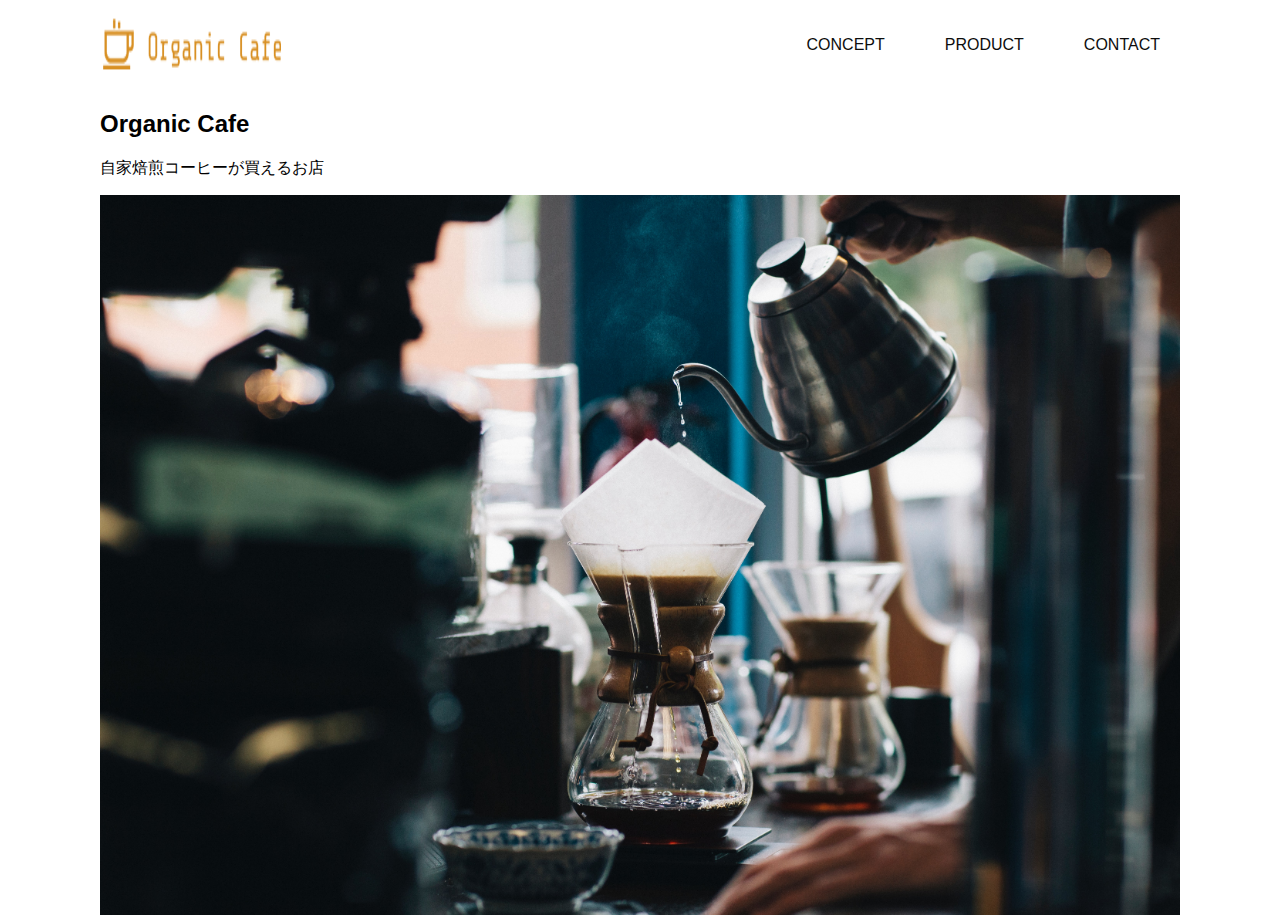
<file: html-css=kadai_013/index.html>
<!DOCTYPE html>
<html>
    <head>
        <title>Organic Cafe</title> 
        <meta charset="utf-8">
        <meta name="description" content="自家焙煎コーヒーが買えるお店です">
         <meta name="viewport" content="width=device-width, initial-scale=1.0">
         <link rel="stylesheet" href="style.css">
    </head>
    <body>
     <header>
        <img src="images\logo.png"alt="カフェのロゴ">
        <nav id="nav-pc">
        <ul>
            <li><a href="concept.html">CONCEPT</a></li>
                    <li><a href="product.html">PRODUCT</a></li>
                    <li><a href="index.html#contact">CONTACT</a></li>    
        </ul>
        </nav>
    
 
 <!--ハンバーガー-->
 <button id="menu-sp" onclick="document.getElementById('nav-sp').style.display = 'block'">
    <img src="images\button-menu.png" alt="ナビゲーションを開く">
     </button>
 <!-- スマホ用ナビゲーション -->
 <div id="nav-sp">
    <button id="close" onclick="document.getElementById('nav-sp').style.display = 'none'">
     <img src="images\button-close.png" alt="ナビゲーションを閉じる">
     </button>

     <nav>
        <ul>
           <li>
        <a id="logo-sp"href="index.html" onclick="document.getElementById('nav-sp').style.display = 'none'"><img src="images/logo-sp.png" alt="トップページに戻る"></a>      
           </li>
                     <li><a class="menu" href="index.html#concept" onclick="document.getElementById('nav-sp').style.display = 'none'">CONCEPT</a></li>
                     <li><a class="menu" href="index.html#product" onclick="document.getElementById('nav-sp').style.display = 'none'">PRODUCT</a></li>
                     <li><a class="menu" href="index.html#contact" onclick="document.getElementById('nav-sp').style.display = 'none'">CONTACT</a></li>
        </ul>
        </nav>
 </div>
 </header>  

 <main>
    <section>
<h2>Organic Cafe</h2>
<p>自家焙煎コーヒーが買えるお店</p>
   
    <img src="images\main-image.jpg"alt="コーヒーを入れる画像">
 </section>
</main>
    </body>


</html>
</file>
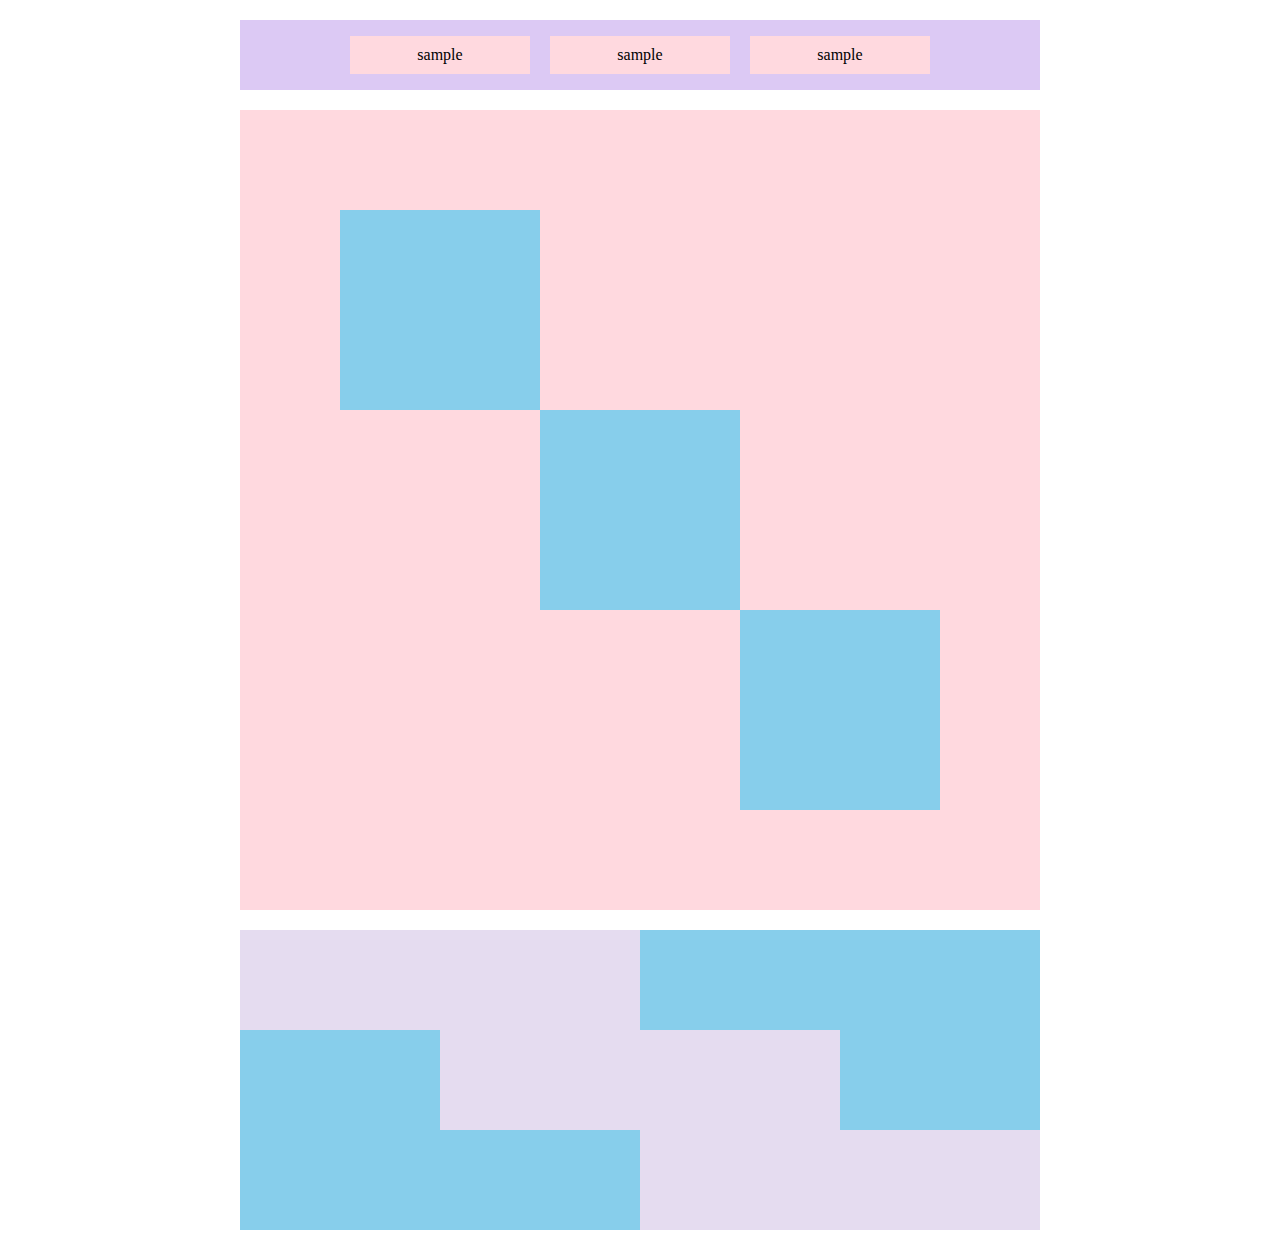
<file: kadai-018/kadai_018.html>
<!DOCTYPE html>
<html>
<head>
    <title>18章課題</title>
<meta name="descripthion" content="このページは18章課題です">
<meta charset="utf=8">
<link rel="stylesheet" href="style.css">
</head>

<body>
    <div id="top">
 <p class="top-child">sample</p>
 <p class="top-child">sample</p>
 <p class="top-child">sample</p>
      
</div>

<div id="middle">
    <div id="middle01"></div>
    <div id="middle02"></div>
    <div id="middle03"></div>
</div>



    <div id="bottom">
     <div id="bottom01"></div>
     <div id="bottom02"></div>
     <div id="bottom03"></div>
    </div>
</body>
</html>
</file>
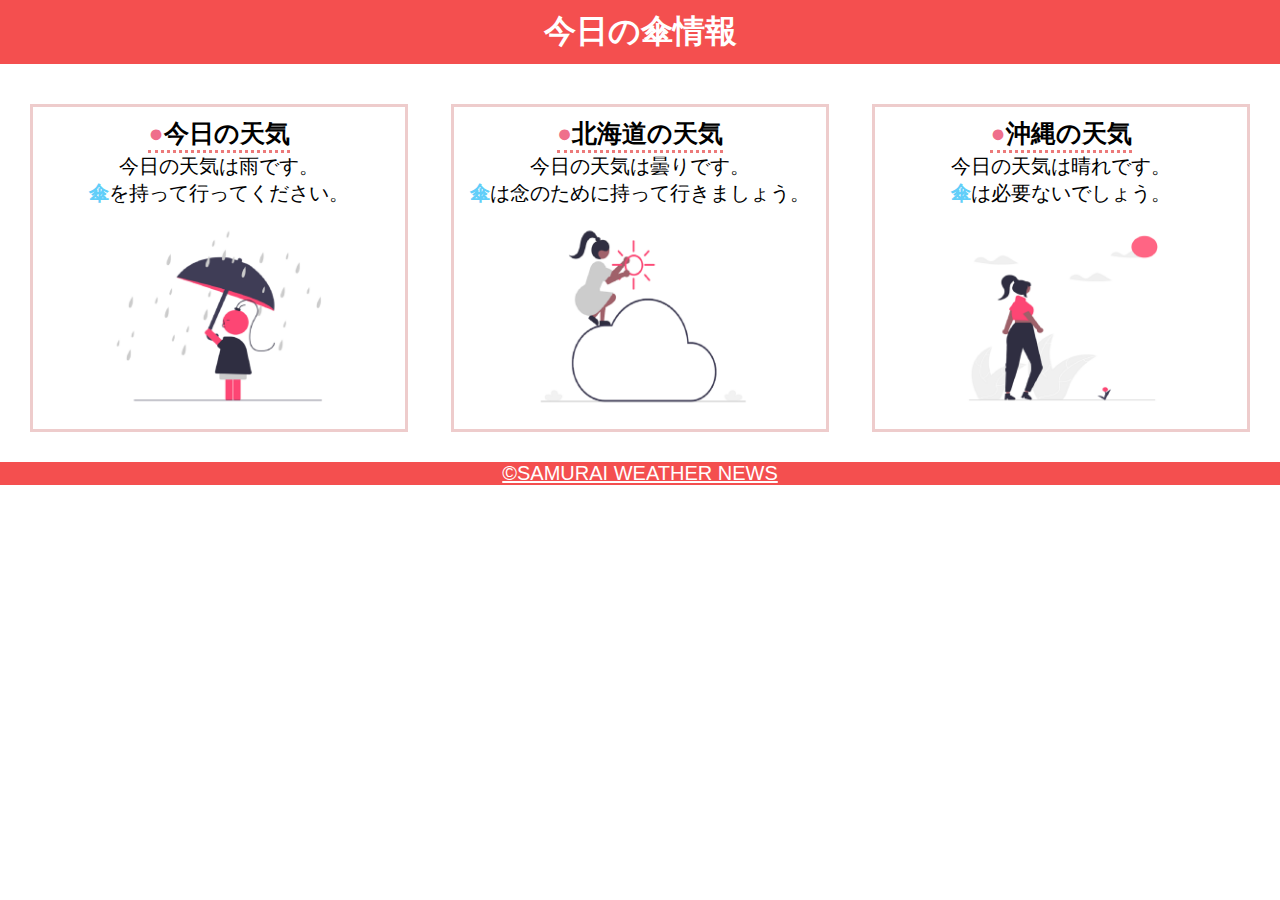
<file: kadai-022/kadai_022.html>
<!DOCTYPE html>
<html lang="ja">
<head>
    <meta charset="UTF-8">
    <title>22章課題です</title>
    <meta name="description" content="このページは22章の課題です。">
    <meta name="viewport" content="width=device-width, initial-scale=1.0">
    <link rel="stylesheet" href="style.css">
</head>
<body>
<header>
    <h1>今日の傘情報</h1>
</header>
<main>
    <div id="parent">
        <div class="contents">
            <h2>今日の天気</h2>
            <p>今日の天気は雨です。</p>
            <p>傘を持って行ってください。</p>
            <img src="images/rainy.png" alt="rainy">
            
        </div>
        <div class="contents">
            <h2>北海道の天気</h2>
            <p>今日の天気は曇りです。</p>
            <p>傘は念のために持って行きましょう。</p>
            <img src="images/cloudy.png" alt="cloudy">
        </div>
        <div class="contents">
            <h2>沖縄の天気</h2>
            <p>今日の天気は晴れです。</p>
            <p>傘は必要ないでしょう。</p>
            <img src="images/sunny.png" alt="sunny">
        </div>
    </div>
</main>
</body>
<footer>
    <a href="https://www.sejuku.net/corp/">&copy;SAMURAI WEATHER NEWS</a>
   


</footer>
</html>
</file>
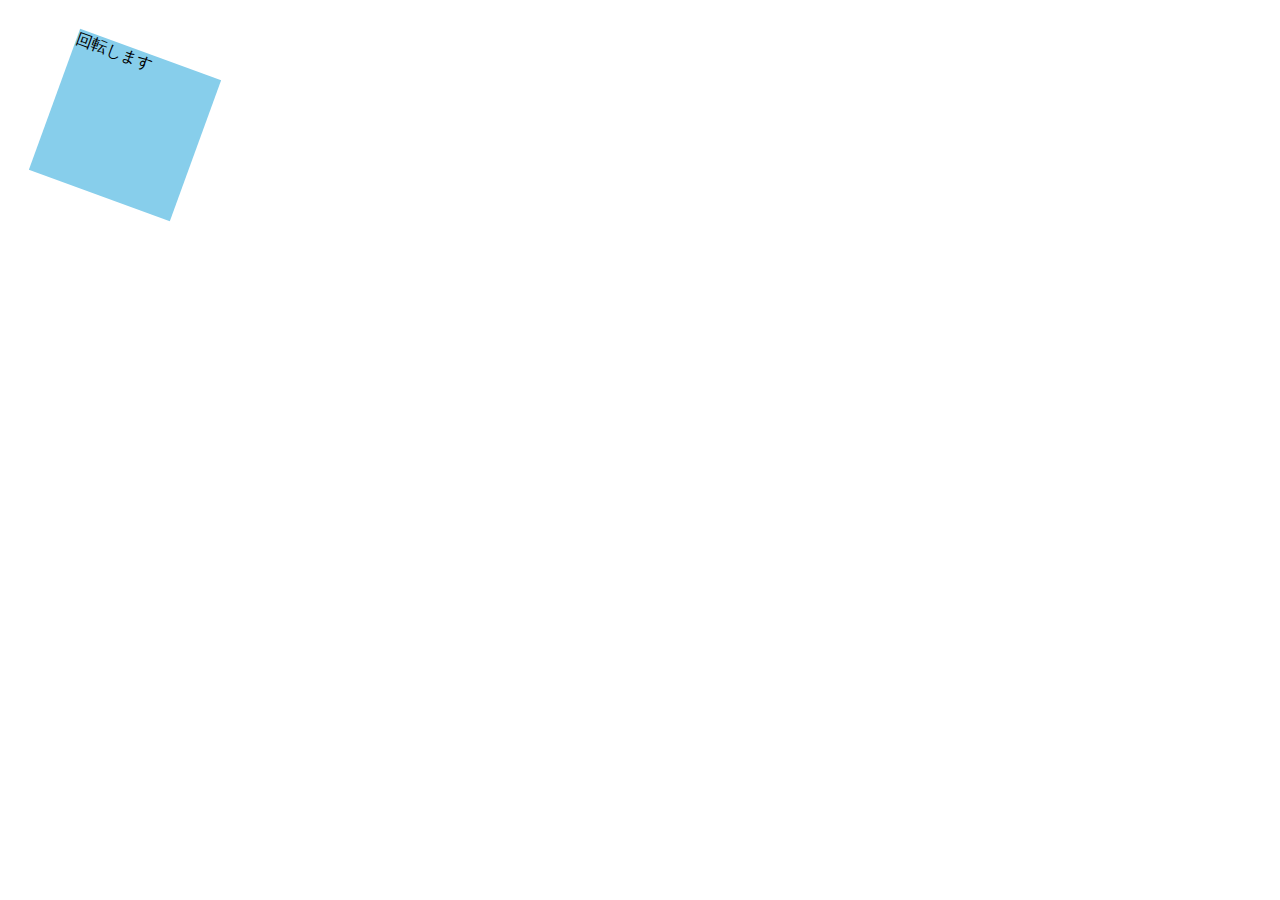
<file: kadai_mdn_css/mdn.html>
<!DOCTYPE html>



<head>
    <style>
        div {
            position: absolute;
            left: 50px;
            top: 50px;
            width: 150px;
            height: 150px;
            background-color: skyblue;
        }
    </style>
    <link rel="stylesheet" href="mdn.css">

</head>

<body>
    <div class="rotated"> 回転します      
    </div>

</body>

</html>
</file>
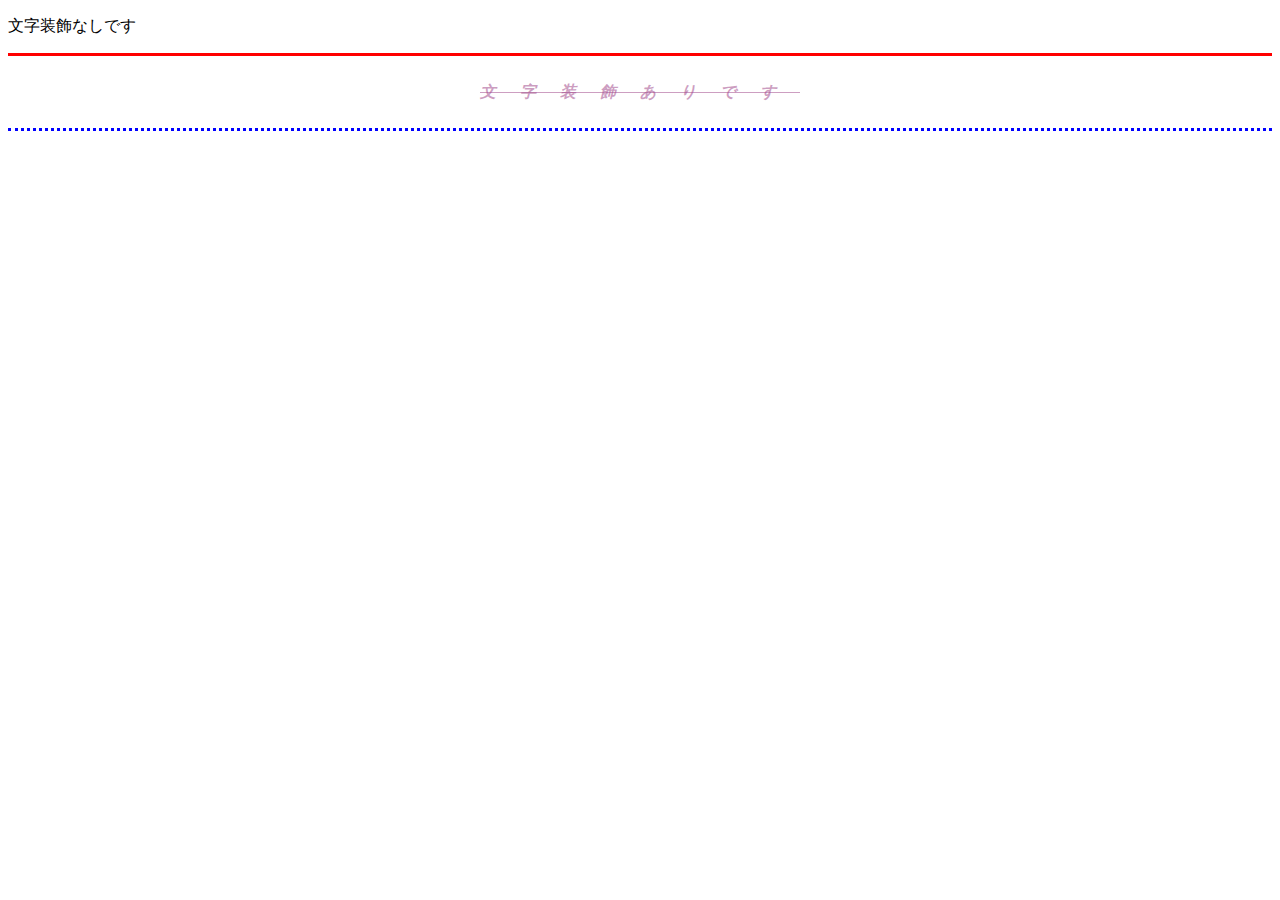
<file: kadai-014/HTML_CSS/text-decorations.html>
<!DOCTYPE html>
  <html>
    <head>
      <title>タイトルです</title>
      <meta name="description" content="説明文です">
      <meta charset="utf-8">
      <link rel="stylesheet" href="text-decorations.css">
    </head>
    <body>
      <p>文字装飾なしです</p>
      <p class="decoration">文字装飾<span class="text-bold">あり</span>です</p>
    </body>
  </html>
</file>
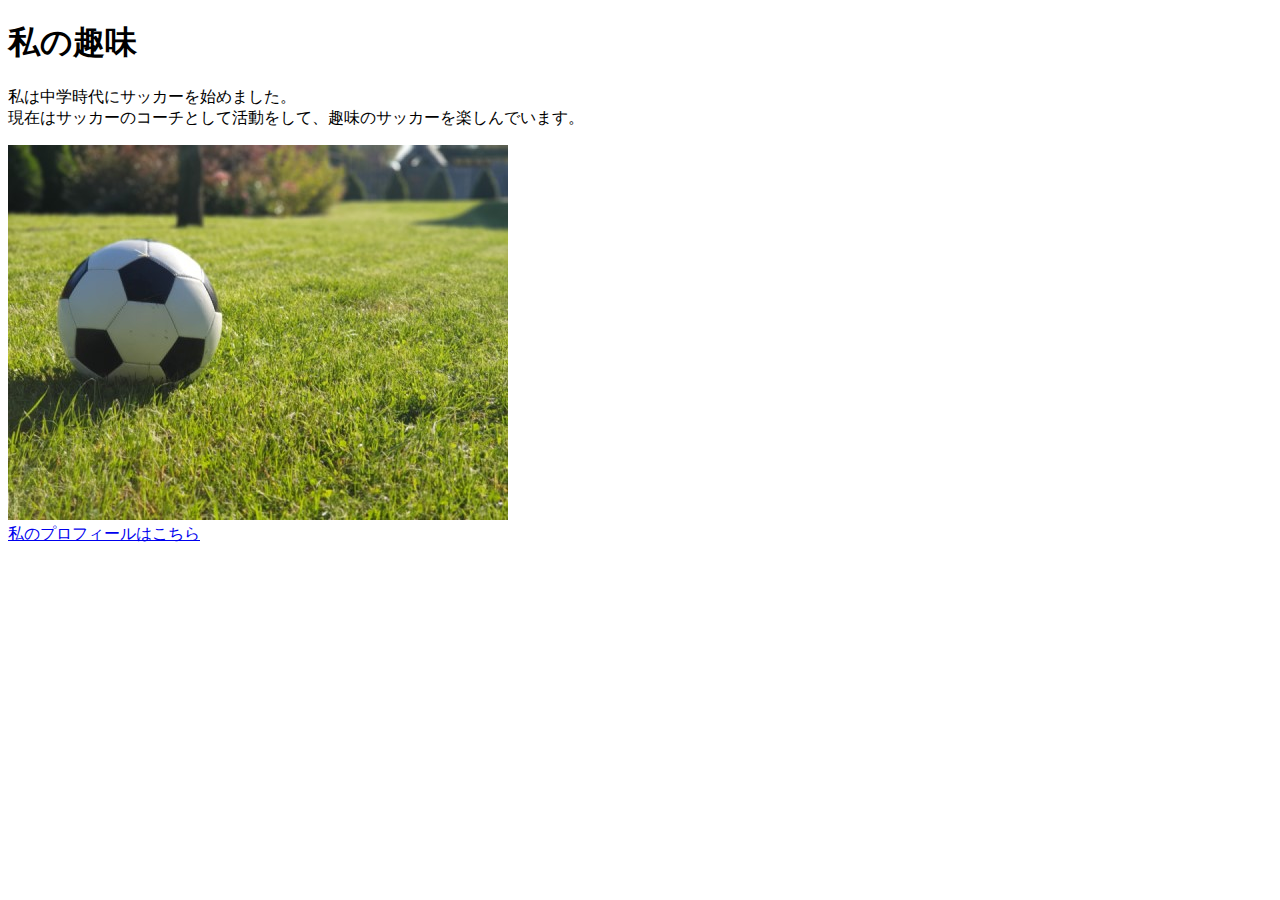
<file: kadai_005/html/kadai_005.html>
<!DOCTYPE html>
<html>
    <head>
        <title>5章課題</title>
        <meta name="description" content="このページは5章の課題です。"                                                                        
        +   <meta charset="utf-8">                                            
        </head>  
        <body>
        <header>
            <h1>私の趣味</h1>    
        </header>
        <p>私は中学時代にサッカーを始めました。<br> 現在はサッカーのコーチとして活動をして、趣味のサッカーを楽しんでいます。</p>

     <img src="../images/sample.jpg">
     <a href="https://x.com/samuraijuku"><br>私のプロフィールはこちら
     </a>
  
    </body>                                                            
        </html>
</file>
<file: html-css=kadai_013/style.css>
/*body要素*/
body{max-width: 1080px;
    margin: 0 auto 0 auto;
    font-family: "Source Sans Pro", "Hiragino Kaku Gothic ProN", Meiryo, Arial, sans-serif;
    }

header{display: flex;
justify-content: space-between; }


#nav-pc ul{display: flex;
    padding-left: 0;}
  
#nav-pc li {list-style: none;
   padding: 20px ;}

/*ナビゲーションの詳細設定*/
#nav-pc a{text-decoration: none;
    margin-left: 20px;
    color:#0d0d0d ;}
    
    #nav-pc a:hover{text-decoration: underline;}
    

     /* スマホ用ナビを非表示 */
     #nav-sp,#menu-sp {
       display: none;}

      main img {
        width: 100%; /* 例: 幅を全体に合わせる */
        height: auto;
    }
    

   /*====================
 スマートフォン用のスタイル
=====================*/
@media screen and (max-width: 767px){
    /* PC用ナビゲーション非表示 */
body{min-width: 375px;
margin: 0;}
 #nav-pc {
 display: none;
} 

#menu-sp{display: block;
    float: right;
    background-color: transparent;
    padding: 0;
   border:none;}

#nav-sp{background-color: #ce933e;
position: absolute;
left: 0;
top: 0;
height: 100%;
width: 100%;
display: none;
z-index: 100;}


#nav-sp ul{padding-left: 0;}
#nav-sp li{list-style:none;}

#close{position: absolute;
top: 20px;
right: 20px;
background-color:transparent;
    border:none;}


#logo-sp{margin: 80px 0px 30px 20px;}
#nav-sp a{display: block;}
#nav-sp a:link{color: #ffffff;}
#nav-sp a:visited{color: #ffffff;}
#nav-sp a:hover{color: #ffffff;
text-decoration: underline;}
#nav-sp a:active{color: #ffffff;}



#nav-sp .menu{text-decoration: none;
    display: block;
    margin: 0 20px 0 20px;
    height: 44px;
    font-size: 16px;
    background-image:url("images/arrow.png") ;
    background-repeat: no-repeat;
    background-position: right top;
}

}
</file>
<file: kadai-018/style.css>
#top{display: flex;
    width: 800px;
    background-color: #dcc9f4;
    justify-content: center;
    
    gap: 20px; /* marginの代わりにgapを追加 */
    margin: 20px auto;
}
.top-child{ display :inline-block;
    width: 20%;
    height: auto;
    background-color: #ffd9df;
    padding: 10px; /* 内側の余白を追加 */
    text-align: center;
   
}

#middle{ position: relative;
    width: 800px;
   height: 800px;
   gap: 20px; /* marginの代わりにgapを追加 */
    margin: 20px auto;
    background-color:#ffd9df; }

#middle01{width: 200px;
    height: 200px;
    background-color:#87ceeb;
    position: absolute;
    top: 100px;
    left: 100px;}

    #middle02{width: 200px;
        height: 200px;
        background-color:#87ceeb; 
        position: absolute;
        top: 300px;
        left: 300px;}

        #middle03{width: 200px;
            height: 200px;
            background-color:#87ceeb;
            position: absolute;
            top: 500px;
            left: 500px;}

       #bottom{ width: 800px;
        height: 300px;
        background-color: #87ceeb;
            
        gap: 20px; /* marginの代わりにgapを追加 */
        margin: 20px auto; } 

        #bottom01{width: 400px;
            height: 100px;
            background-color:#e5dcf0;}

       #bottom02{width: 400px;
                height: 100px;
                background-color:#e5dcf0;
                position: relative;
                left: 200px;}

        #bottom03{width: 400px;
                    height: 100px;
                    background-color:#e5dcf0;
                    position: relative;
                    left: 400px;}
</file>
<file: kadai-022/style.css>
* {
  box-sizing: border-box;
  margin: 0;
  padding: 0;
  p,a {font-size: 20px;}
}

body {
  font-family: Arial, sans-serif;
}

header {
  margin-bottom: 20px;
  background-color: rgb(244, 79, 79);
  text-align: center;
  padding: 10px;
}

header h1 {
  color: rgb(255, 255, 255);
}

main {
  margin: 10px;
}

#parent {
  display: flex;
  justify-content: space-between;
  flex-direction: row;
}

.contents {
  border: solid 3px rgb(238, 204, 204);
  padding: 10px 15px;
  margin: 20px;
  text-align: center;
  display: flex;
  flex-direction: column;
  justify-content: center;
  align-items: center;
  flex-basis: 30%;
}

.contents h2 {
  font-size: 25px;
  border-bottom: dotted 3px rgb(236, 122, 122);
  position: relative;
}

h2::before {
  content: '●';
  color: rgb(239, 111, 139);
  
}

.contents > p:nth-of-type(2)::first-letter {
  font-weight: bold;
  color: rgb(97, 206, 249);
}

.contents img {
  margin: 10px 0;
  width: 70%;
}
@media screen and (max-width: 768px) {
  #parent{
    display: flex; 
    flex-direction: column;
  }
  h2{
    font-size: 30px;
  }
  p{
    font-size: 25px;
  }
}

footer{background-color:rgb(244, 79, 79) ;
text-align: center;}

a:link {
  color: rgb(255, 255, 255);
}
a:visited {
  color: rgb(193, 234, 251);
}
a:hover {
  color: rgb(245, 178, 168);
}
</file>
<file: kadai_mdn_css/mdn.css>
.rotated {transform: rotate(20deg); }
</file>
<file: kadai-014/HTML_CSS/text-decorations.css>
.decoration {
    /* ここにCSSを書いていきます */
    font-size: 16px;
    color: rgba(160, 71, 138, 0.529);
    font-weight: bold;
    font-family: "游ゴシック体", "YuGothic", "游ゴシック", "Yu Gothic";
   font-style: italic;
 line-height: 4.5;
 letter-spacing: 1.5em;
text-decoration:line-through;
 border-top: solid 3px red;
border-bottom: dotted 3px blue;
text-align: center;

.text-bold{font-weight: bold;}
}

  }
</file>
